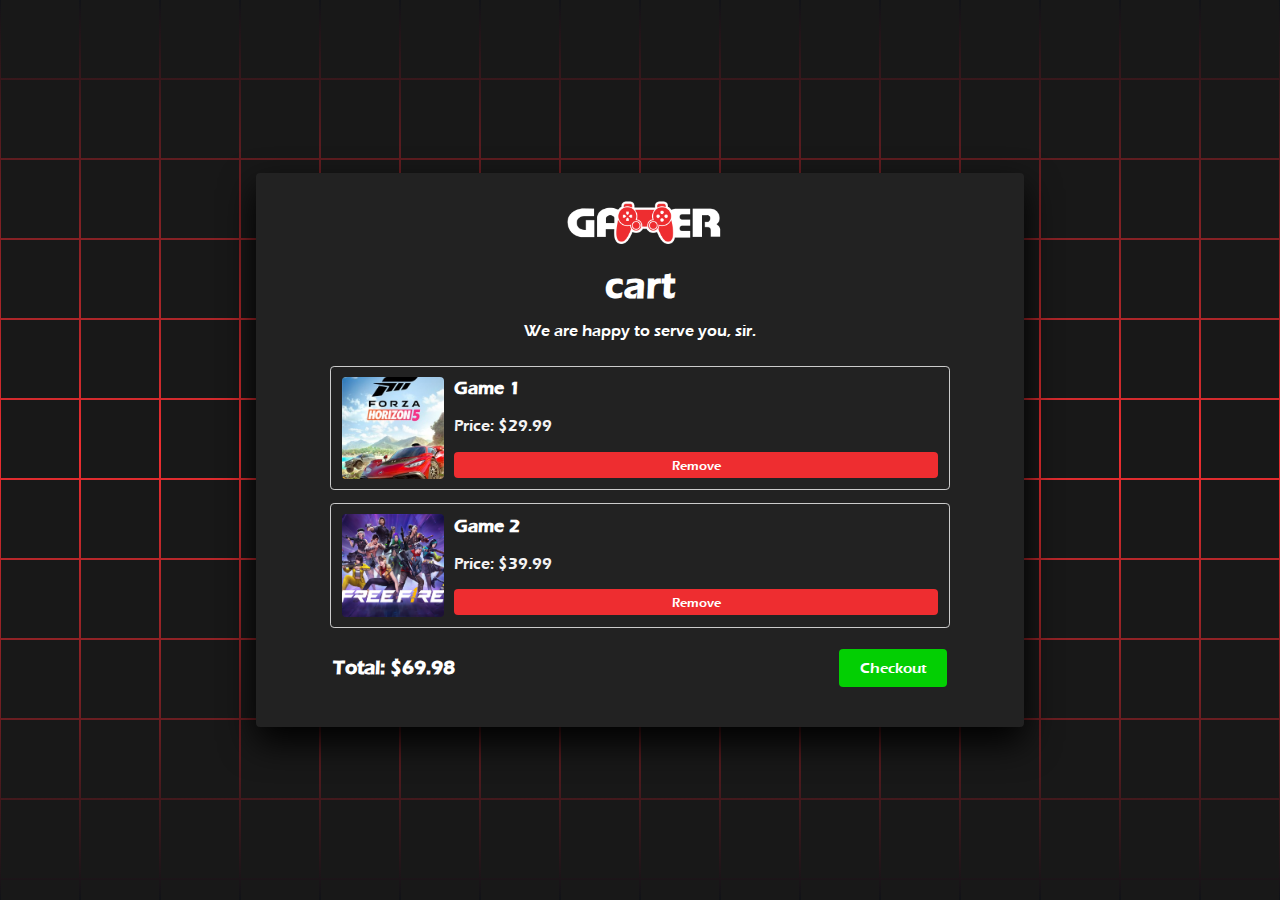
<file: Front_end/try/index.html>
<!doctype html>
<html lang="en"> 
<head> 
  <meta charset="UTF-8"> 
  <link rel="icon" type="image/png" href="images/Tab-Icon.png" sizes="30x30">
  <title>Cart Page - Gaming Website</title>
  <link rel="stylesheet" href="./style.css"> 
</head> 
<body> 
  <section> <span></span> <span></span> <span></span> <span></span> <span></span> <span></span> <span></span> <span></span> <span></span> <span></span> <span></span> <span></span> <span></span> <span></span> <span></span> <span></span> <span></span> <span></span> <span></span> <span></span> <span></span> <span></span> <span></span> <span></span> <span></span> <span></span> <span></span> <span></span> <span></span> <span></span> <span></span> <span></span> <span></span> <span></span> <span></span> <span></span> <span></span> <span></span> <span></span> <span></span> <span></span> <span></span> <span></span> <span></span> <span></span> <span></span> <span></span> <span></span> <span></span> <span></span> <span></span> <span></span> <span></span> <span></span> <span></span> <span></span> <span></span> <span></span> <span></span> <span></span> <span></span> <span></span> <span></span> <span></span> <span></span> <span></span> <span></span> <span></span> <span></span> <span></span> <span></span> <span></span> <span></span> <span></span> <span></span> <span></span> <span></span> <span></span> <span></span> <span></span> <span></span> <span></span> <span></span> <span></span> <span></span> <span></span> <span></span> <span></span> <span></span> <span></span> <span></span> <span></span> <span></span> <span></span> <span></span> <span></span> <span></span> <span></span> <span></span> <span></span> <span></span> <span></span> <span></span> <span></span> <span></span> <span></span> <span></span> <span></span> <span></span> <span></span> <span></span> <span></span> <span></span> <span></span> <span></span> <span></span> <span></span> <span></span> <span></span> <span></span> <span></span> <span></span> <span></span> <span></span> <span></span> <span></span> <span></span> <span></span> <span></span> <span></span> <span></span> <span></span> <span></span> <span></span> <span></span> <span></span> <span></span> <span></span> <span></span> <span></span> <span></span> <span></span> <span></span> <span></span> <span></span> <span></span> <span></span> <span></span> <span></span> <span></span> <span></span> <span></span> <span></span> <span></span> <span></span> <span></span> <span></span> <span></span> <span></span> <span></span> <span></span> <span></span> <span></span> <span></span> <span></span> <span></span> <span></span> <span></span> <span></span> <span></span> <span></span> <span></span> <span></span> <span></span> <span></span> <span></span> <span></span> <span></span> <span></span> <span></span> <span></span> <span></span> <span></span> <span></span> <span></span> <span></span> <span></span> <span></span> <span></span> <span></span> <span></span> <span></span> <span></span> <span></span> <span></span> <span></span> <span></span> <span></span> <span></span> <span></span> <span></span> <span></span> <span></span> <span></span> <span></span> <span></span> <span></span> <span></span> <span></span> <span></span> <span></span> <span></span> <span></span> <span></span> <span></span> <span></span> <span></span> <span></span> <span></span> <span></span> <span></span> <span></span> <span></span> <span></span> <span></span> <span></span> <span></span> <span></span> <span></span> <span></span> <span></span> <span></span> <span></span> <span></span> <span></span> <span></span> <span></span> <span></span> <span></span> <span></span> <span></span> <span></span> <span></span> <span></span> <span></span> <span></span> <span></span> <span></span> <span></span> <span></span> <span></span> <span></span> <span></span> <span></span> <span></span> <span></span> <span></span> <span></span> <span></span> <span></span> 
  <div class="container">
    <img class="logo" src="images/logo-red.png" alt="logo">
    <h1>cart</h1>
    <p>We are happy to serve you, sir.</p>
    <div class="cart-items">
      <div class="cart-item">
        <img src="images/game1.jpeg" alt="Game 1">
        <div class="item-details">
          <h2>Game 1</h2>
          <p>Price: $29.99</p>
          <button class="remove-btn">Remove</button>
        </div>
      </div>

      <div class="cart-item">
        <img src="images/game2.jpg" alt="Game 2">
        <div class="item-details">
          <h2>Game 2</h2>
          <p>Price: $39.99</p>
          <button class="remove-btn">Remove</button>
        </div>
      </div>
    </div>

    <div class="cart-total">
      <h3>Total: $69.98</h3>
      <button class="checkout-btn">Checkout</button>
    </div>
  </div> 
  </section> 

</body>
</html>
</file>
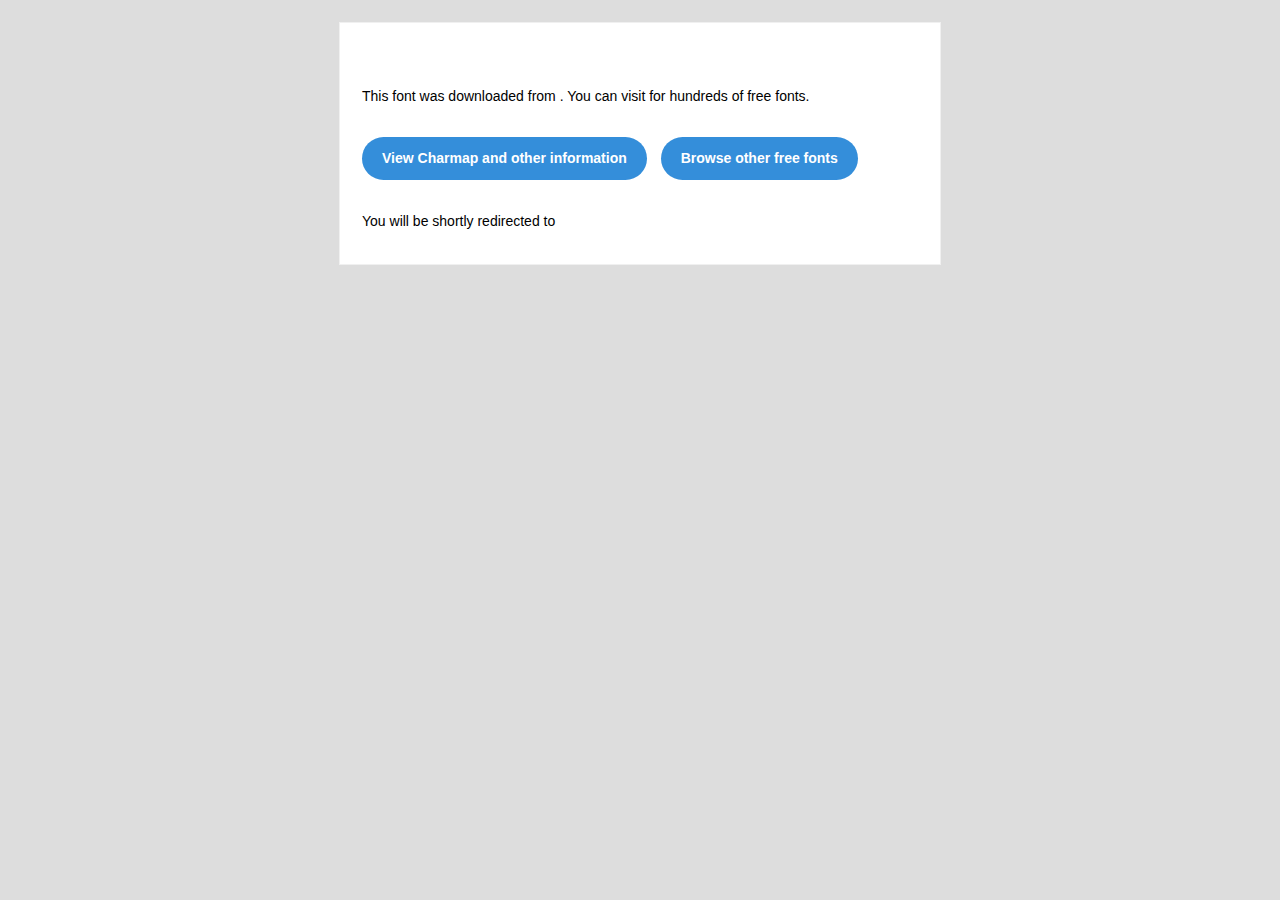
<file: front_end/Assets/Eras Demi ITC Regular/readme.html>
<!DOCTYPE html PUBLIC "-//W3C//DTD XHTML 1.0 Transitional//EN" "http://www.w3.org/TR/xhtml1/DTD/xhtml1-transitional.dtd">
<html xmlns="http://www.w3.org/1999/xhtml">
  <head>
    <meta name="viewport" content="width=device-width" />
    <meta http-equiv="Content-Type" content="text/html; charset=UTF-8" />
    
    <meta http-equiv="refresh" content="5;url=?ref=readme">
    <title></title>
    <style>
/* -------------------------------------
   GLOBAL
   ------------------------------------- */
    * {
      margin:0;
      padding:0;
      font-family: "Helvetica Neue", "Helvetica", Helvetica, Arial, sans-serif;
      font-size: 100%;
      line-height: 1.6;
    }

    img {
      max-width: 100%;
    }

    body {
      -webkit-font-smoothing:antialiased;
      -webkit-text-size-adjust:none;
      width: 100%!important;
      height: 100%;
      background:#DDD;
    }


    /* -------------------------------------
       ELEMENTS
       ------------------------------------- */
    a {
      color: #348eda;
    }

    .btn-primary, .btn-secondary {
      text-decoration:none;
      color: #FFF;
      background-color: #348eda;
      padding:10px 20px;
      font-weight:bold;
      margin: 20px 10px 20px 0;
      text-align:center;
      cursor:pointer;
      display: inline-block;
      border-radius: 25px;
    }

    .btn-secondary{
      background: #aaa;
    }

    .last {
      margin-bottom: 0;
    }

    .first{
      margin-top: 0;
    }


    /* -------------------------------------
       BODY
       ------------------------------------- */
    table.body-wrap {
      width: 100%;
      padding: 20px;
    }

    table.body-wrap .container{
      border: 1px solid #f0f0f0;
    }


    /* -------------------------------------
       FOOTER
       ------------------------------------- */
    table.footer-wrap {
      width: 100%;
      clear:both!important;
    }

    .footer-wrap .container p {
      font-size:12px;
      color:#666;

    }

    table.footer-wrap a{
      color: #999;
    }


    /* -------------------------------------
       TYPOGRAPHY
       ------------------------------------- */
    h1,h2,h3{
      font-family: "Helvetica Neue", Helvetica, Arial, "Lucida Grande", sans-serif; line-height: 1.1; margin-bottom:15px; color:#000;
      margin: 40px 0 10px;
      line-height: 1.2;
      font-weight:200;
    }

    h1 {
      font-size: 36px;
    }
    h2 {
      font-size: 28px;
    }
    h3 {
      font-size: 22px;
    }

    p, ul {
      margin-bottom: 10px;
      font-weight: normal;
      font-size:14px;
    }

    ul li {
      margin-left:5px;
      list-style-position: inside;
    }

    /* ---------------------------------------------------
       RESPONSIVENESS
       Nuke it from orbit. It's the only way to be sure.
       ------------------------------------------------------ */

    /* Set a max-width, and make it display as block so it will automatically stretch to that width, but will also shrink down on a phone or something */
    .container {
      display:block!important;
      max-width:600px!important;
      margin:0 auto!important; /* makes it centered */
      clear:both!important;
    }

    /* This should also be a block element, so that it will fill 100% of the .container */
    .content {
      padding:20px;
      max-width:600px;
      margin:0 auto;
      display:block;
    }

    /* Let's make sure tables in the content area are 100% wide */
    .content table {
      width: 100%;
    }

    </style>
  </head>

  <body bgcolor="#f6f6f6">

    <!-- body -->
    <table class="body-wrap">
      <tr>
        <td></td>
        <td class="container" bgcolor="#FFFFFF">

          <!-- content -->
          <div class="content">
            <table>
              <tr>
                <td>
                  <h1></h1>
                  <p>This font was downloaded from <a href="?ref=readme"></a> . You can visit <a href="?ref=readme"></a> for hundreds of free fonts.</p>
                  <p><a href="?ref=readme" class="btn-primary">View Charmap and other information</a> <a href="?ref=readme" class="btn-primary">Browse other free fonts</a></p>
                  <p>You will be shortly redirected to </p>
                </td>
              </tr>
            </table>
          </div>
          <!-- /content -->

        </td>
        <td></td>
      </tr>
    </table>
    <!-- /body -->

  </body>
</html>
</file>
<file: Front_end/try/style.css>
@font-face {
  font-family: 'Eras Demi ITC Regular';
  src: url('images/Eras\ Demi\ ITC\ Regular.ttf') format('truetype');
}

* {
  margin: 0;
  padding: 0;
  box-sizing: border-box;
  font-family: 'Eras Demi ITC Regular', Arial, sans-serif;
}

body {
  display: flex;
  justify-content: center;
  align-items: center;
  min-height: 100vh;
  background: #000;
}

section {
  position: absolute;
  width: 100vw;
  height: 100vh;
  display: flex;
  justify-content: center;
  align-items: center;
  gap: 2px;
  flex-wrap: wrap;
  overflow: hidden;
}

section::before {
  content: '';
  position: absolute;
  width: 100%;
  height: 100%;
  background: linear-gradient(#111317, #ee2d30, #111317);
  animation: animate 5s linear infinite;
}

@keyframes animate {
  0% {
    transform: translateY(-100%);
  }
  100% {
    transform: translateY(100%);
  }
}

section span {
  position: relative;
  display: block;
  width: calc(6.25vw - 2px);
  height: calc(6.25vw - 2px);
  background: #181818;
  z-index: 2;
  transition: 1.5s;
}

section span:hover {
  background: #ee2d30;
  transition: 0s;
}

section .container {
  position: absolute;
  width: 60vw;
  max-height: auto;
  height: auto;  background: #222;
  z-index: 1000;
  display: flex;
  justify-content: center;
  align-items: center;
  padding: 40px;
  border-radius: 4px;
  box-shadow: 0 15px 35px rgba(0, 0, 0, 9);
  flex-direction: column; /* Change to row */
}

.logo{
  margin-top: -7vw;
  width: 15vw;
  height: auto;
}

h1{
  color: #fff;
  font-size: 3vw;
  margin-top: -4vw;
  margin-bottom: 2vw;
}

p {
  margin-top: -1vw;
  color: #fff;
  margin-bottom: 2vw;
}
.cart-items {
  width: 90%;
  display: grid;
  gap: 1vw;
}

.cart-item {
  display: grid;
  grid-template-columns: auto 1fr;
  gap: 0.8vw;
  align-items: center;
  padding: 0.8vw;
  border: 0.08vw solid #ccc;
  border-radius: 0.32vw;
}

.cart-item .item-details p {
  color: rgb(245, 244, 244);
}

.cart-item img {
  width: 8vw;
  height: 8vw;
  object-fit: cover;
  border-radius: 0.32vw;
}

.item-details {
  display: flex;
  flex-direction: column;
  gap: 0.3vw;
}

.item-details h2 {
  font-size: 1.44vw;
  font-weight: bold;
  color: #fff;
}

.item-details p {
  margin-top: 1vw;
  color: #c2c1c1;
}

.remove-btn,
.checkout-btn {
  padding: 0.4vw 0.8vw;
  border: none;
  border-radius: 0.32vw;
  cursor: pointer;
}

.remove-btn {
  margin-top: -1vw;
  background-color: #ee2d30;
  color: #fff;
}

.cart-total {
  display: flex;
  justify-content: space-between;
  align-items: center;
  margin-top: 1.6vw;
  gap: 30vw;
}

.cart-total h3 {
  font-size: 1.6vw;
  color: #fff;
}

.checkout-btn {
  padding: 0.8vw 1.6vw;
  background-color: rgb(3, 207, 3);
  color: #ffffff;
  font-size: 1.2vw;
}


.remove-btn {
  padding: 0.4vw 0.8vw;
  border: none;
  border-radius: 0.32vw;
  cursor: pointer;
  transition: background-color 0.3s, color 0.3s; 
}

.remove-btn:hover {
  background-color: #570b0b; 
  color: #fff; 
}





.checkout-btn:hover {
  transform: scale(1.2);
  box-shadow: 0 0 0.2vw #fff; 
}
</file>
